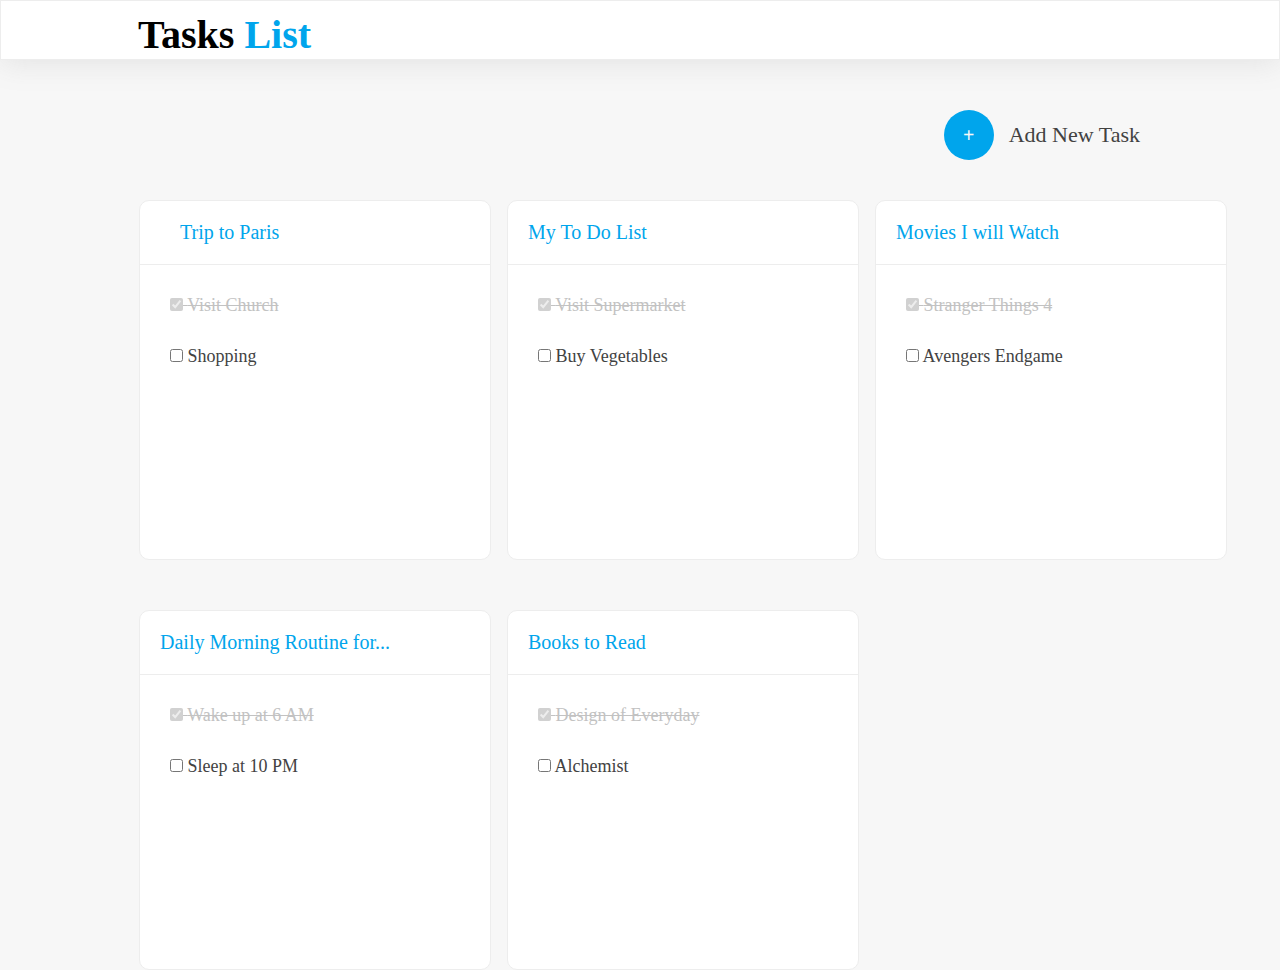
<file: elevation academy/Assignments/html/CSS/TODO-APP-UI-WEB/index.html>
<!DOCTYPE html>
<html lang="en">
	<head>
		<meta charset="UTF-8" />
		<meta http-equiv="X-UA-Compatible" content="IE=edge" />
		<meta name="viewport" content="width=device-width, initial-scale=1.0" />
		<title>Todo App UI Web</title>
		<link rel="stylesheet" href="./styles.css" />
	</head>
	<body>
		<div class="header">
			<div class="head">Tasks <span class="head1"> List</span></div>
		</div>
		<div class="nav navindex">
			<a href="./AddTasks.html" target="_self">
				<div class="icon iconblue">
					<span class="icontext">+</span>
				</div>
			</a>
			<a href="./AddTasks.html" target="_self"> Add New Task</a>
		</div>
		<div class="container containerindex">
			<div class="box boxindex">
				<div class="boxhead">
					<a href="./ViewTask.html" target="_self" id="trip_to_paris">
						Trip to Paris
					</a>
				</div>
				<hr />
				<div class="boxcontent boxcontent1">
					<input
						type="checkbox"
						name="visit church"
						id="church"
						value="visit church"
						checked
						disabled
					/>
					<label for="church">Visit Church</label>
				</div>
				<div class="boxcontent boxcontent2">
					<input
						type="checkbox"
						name="shopping"
						id="shopping"
						value="shopping"
					/>
					<label for="shopping">Shopping</label>
				</div>
			</div>

			<div class="box boxindex">
				<div class="boxhead">My To Do List</div>
				<hr />
				<div class="boxcontent boxcontent1">
					<input
						type="checkbox"
						name="visit supermarket"
						id="supermarket"
						value="visit supermarket"
						checked
						disabled
					/>
					<label for="supermarket">Visit Supermarket</label>
				</div>
				<div class="boxcontent boxcontent2">
					<input
						type="checkbox"
						name="buy vegetables"
						id="buy vegetables"
						value="buy vegetables"
					/>
					<label for="buy vegetables">Buy Vegetables</label>
				</div>
			</div>

			<div class="box boxindex">
				<div class="boxhead">Movies I will Watch</div>
				<hr />
				<div class="boxcontent boxcontent1">
					<input
						type="checkbox"
						name="stranger things 4"
						id="stranger things 4"
						value="stranger things 4"
						checked
						disabled
					/>
					<label for="stranger things 4">Stranger Things 4</label>
				</div>
				<div class="boxcontent boxcontent2">
					<input
						type="checkbox"
						name="avengers endgame"
						id="avengers endgame"
						value="avengers endgame"
					/>
					<label for="avengers endgame">Avengers Endgame</label>
				</div>
			</div>

			<div class="box boxindex">
				<div class="boxhead">Daily Morning Routine for...</div>
				<hr />
				<div class="boxcontent boxcontent1">
					<input
						type="checkbox"
						name="wake up at 6 am"
						id="wake up at 6 am"
						value="wake up at 6 am"
						checked
						disabled
					/>
					<label for="wake up at 6 am">Wake up at 6 AM</label>
				</div>
				<div class="boxcontent boxcontent2">
					<input
						type="checkbox"
						name="sleep at 10 pm"
						id="sleep at 10 pm"
						value="sleep at 10 pm"
					/>
					<label for="sleep at 10 pm">Sleep at 10 PM</label>
				</div>
			</div>

			<div class="box boxindex">
				<div class="boxhead">Books to Read</div>
				<hr />
				<div class="boxcontent boxcontent1">
					<input
						type="checkbox"
						name="design of everyday"
						id="design of everyday"
						value="design of everyday"
						checked
						disabled
					/>
					<label for="design of everyday">Design of Everyday</label>
				</div>
				<div class="boxcontent boxcontent2">
					<input
						type="checkbox"
						name="alchemist"
						id="alchemist"
						value="alchemist"
					/>
					<label for="alchemist">Alchemist</label>
				</div>
			</div>
		</div>
	</body>
</html>
</file>
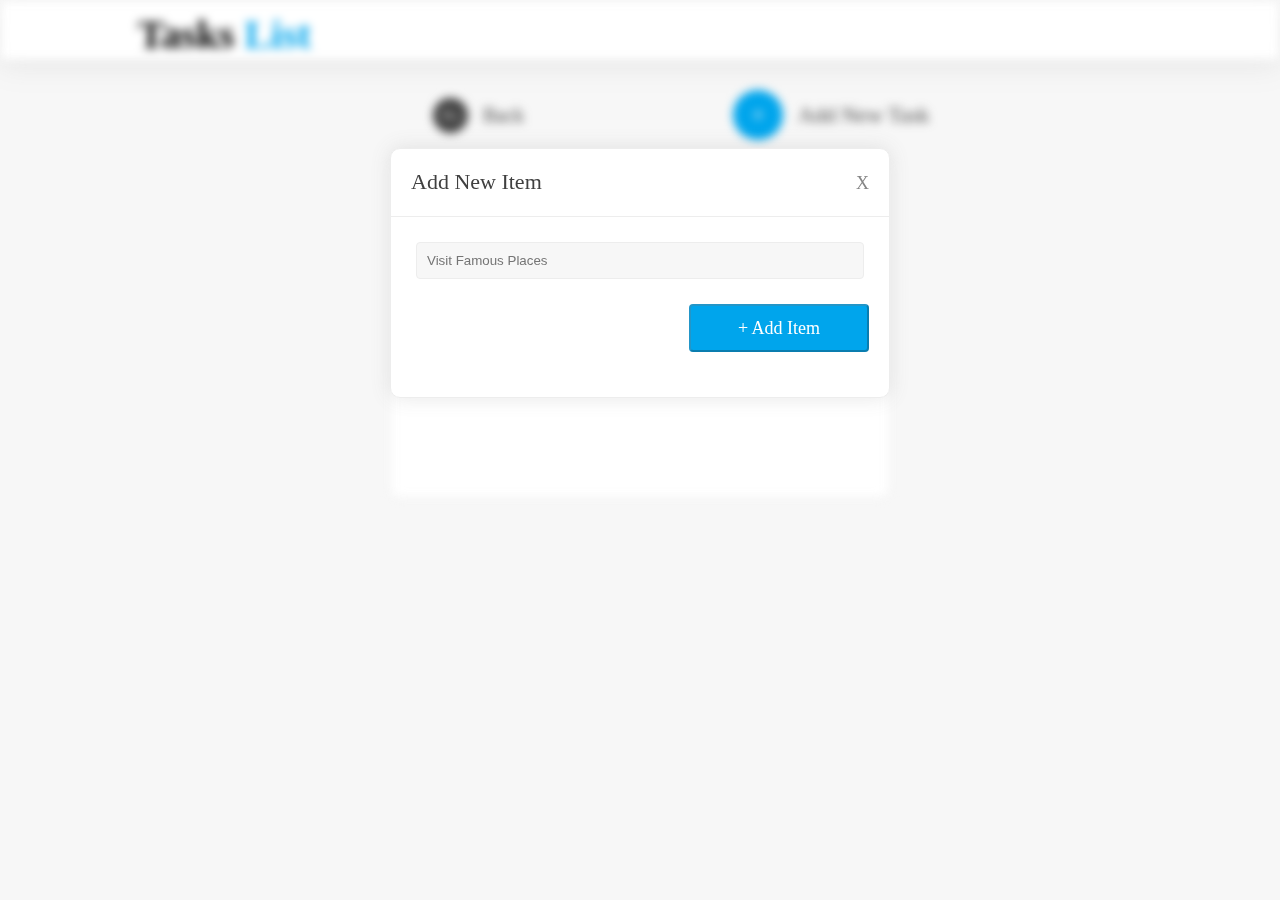
<file: elevation academy/Assignments/html/CSS/TODO-APP-UI-WEB/AddItem.html>
<!DOCTYPE html>
<html lang="en">
	<head>
		<meta charset="UTF-8" />
		<meta http-equiv="X-UA-Compatible" content="IE=edge" />
		<meta name="viewport" content="width=device-width, initial-scale=1.0" />
		<title>Add New Item</title>
		<link rel="stylesheet" href="./styles.css" />
	</head>
	<body>
		<div class="blur">
			<div class="header">
				<div class="head">Tasks <span class="head1"> List</span></div>
			</div>
			<div class="nav navview">
				<a href="./index.html" target="_self">
					<div class="icon iconblack">
						<span class="icontext"><-</span>
					</div>
				</a>
				<a href="./index.html" target="_self" id="back">Back</a>
				<a href="./AddItem.html" target="_self" class="space">
					<div class="icon iconblue">
						<span class="icontext">+</span>
					</div>
				</a>
				<a href="./AddItem.html" target="_self" class="space"> Add New Task</a>
			</div>
			<div class="container1 containerview">
				<div class="box boxview">
					<div class="boxhead">Trip to Paris</div>
					<hr />
					<div class="boxcontent boxcontent1">
						<input
							type="checkbox"
							name="visit church"
							id="church"
							value="visit church"
							checked
							disabled
						/>
						<label for="church">Visit Church</label>
					</div>
					<div class="boxcontent boxcontent2">
						<input
							type="checkbox"
							name="shopping"
							id="shopping"
							value="shopping"
						/>
						<label for="shopping">Shopping</label>
					</div>
				</div>
			</div>
		</div>
		<div class="container1 containeradditem">
			<div class="box1 boxaddtask">
				<div class="boxheadaddtask">
					<div>Add New Item</div>
					<div>
						<a href="./ViewTask.html" target="_self" id="cancelbutton">X</a>
					</div>
				</div>
				<hr />
				<div class="boxcontentaddtask">
					<input
						type="text"
						name="visitfamousplaces"
						id="learnc"
						placeholder="Visit Famous Places"
						disabled
					/>
				</div>
				<div class="button">
					<button type="submit" disabled="disabled">+ Add Item</button>
				</div>
			</div>
		</div>
	</body>
</html>
</file>
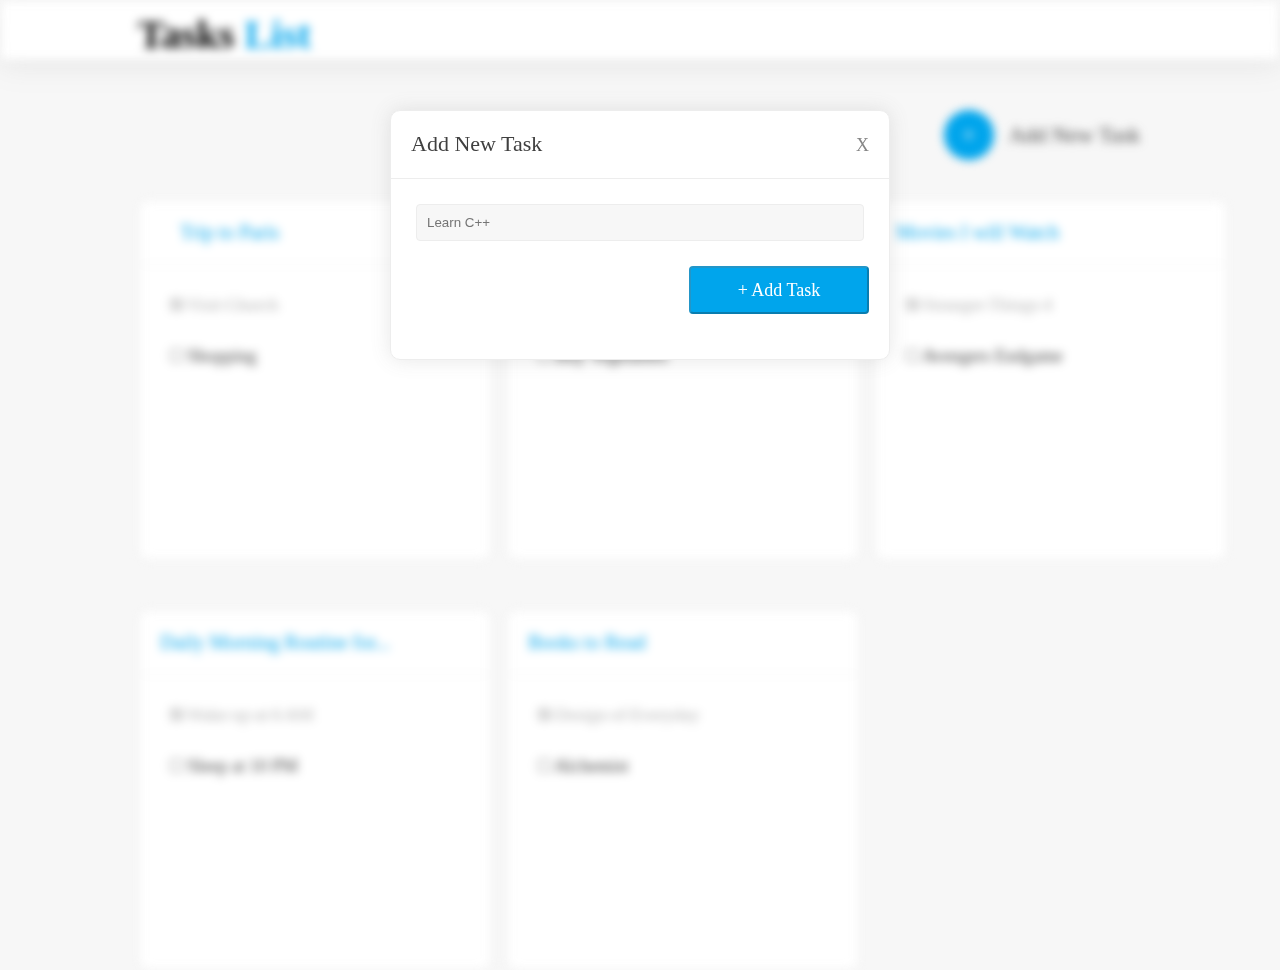
<file: elevation academy/Assignments/html/CSS/TODO-APP-UI-WEB/AddTasks.html>
<!DOCTYPE html>
<html lang="en">
	<head>
		<meta charset="UTF-8" />
		<meta http-equiv="X-UA-Compatible" content="IE=edge" />
		<meta name="viewport" content="width=device-width, initial-scale=1.0" />
		<title>Add New Task</title>
		<link rel="stylesheet" href="./styles.css" />
	</head>
	<body>
		<div class="blur">
			<div class="header">
				<div class="head">Tasks <span class="head1"> List</span></div>
			</div>
			<div class="nav navindex">
				<a href="./AddTasks.html" target="_self">
					<div class="icon iconblue">
						<span class="icontext">+</span>
					</div>
				</a>
				<a href="./AddTasks.html" target="_self"> Add New Task</a>
			</div>
			<div class="container containerindex">
				<div class="box1 boxindex">
					<div class="boxhead">
						<a href="./ViewTask.html" target="_self" id="trip_to_paris">
							Trip to Paris
						</a>
					</div>
					<hr />
					<div class="boxcontent boxcontent1">
						<input
							type="checkbox"
							name="visit church"
							id="church"
							value="visit church"
							checked
							disabled
						/>
						<label for="church">Visit Church</label>
					</div>
					<div class="boxcontent boxcontent2">
						<input
							type="checkbox"
							name="shopping"
							id="shopping"
							value="shopping"
						/>
						<label for="shopping">Shopping</label>
					</div>
				</div>

				<div class="box1 boxindex">
					<div class="boxhead">My To Do List</div>
					<hr />
					<div class="boxcontent boxcontent1">
						<input
							type="checkbox"
							name="visit supermarket"
							id="supermarket"
							value="visit supermarket"
							checked
							disabled
						/>
						<label for="supermarket">Visit Supermarket</label>
					</div>
					<div class="boxcontent boxcontent2">
						<input
							type="checkbox"
							name="buy vegetables"
							id="buy vegetables"
							value="buy vegetables"
						/>
						<label for="buy vegetables">Buy Vegetables</label>
					</div>
				</div>

				<div class="box1 boxindex">
					<div class="boxhead">Movies I will Watch</div>
					<hr />
					<div class="boxcontent boxcontent1">
						<input
							type="checkbox"
							name="stranger things 4"
							id="stranger things 4"
							value="stranger things 4"
							checked
							disabled
						/>
						<label for="stranger things 4">Stranger Things 4</label>
					</div>
					<div class="boxcontent boxcontent2">
						<input
							type="checkbox"
							name="avengers endgame"
							id="avengers endgame"
							value="avengers endgame"
						/>
						<label for="avengers endgame">Avengers Endgame</label>
					</div>
				</div>

				<div class="box1 boxindex">
					<div class="boxhead">Daily Morning Routine for...</div>
					<hr />
					<div class="boxcontent boxcontent1">
						<input
							type="checkbox"
							name="wake up at 6 am"
							id="wake up at 6 am"
							value="wake up at 6 am"
							checked
							disabled
						/>
						<label for="wake up at 6 am">Wake up at 6 AM</label>
					</div>
					<div class="boxcontent boxcontent2">
						<input
							type="checkbox"
							name="sleep at 10 pm"
							id="sleep at 10 pm"
							value="sleep at 10 pm"
						/>
						<label for="sleep at 10 pm">Sleep at 10 PM</label>
					</div>
				</div>

				<div class="box1 boxindex">
					<div class="boxhead">Books to Read</div>
					<hr />
					<div class="boxcontent boxcontent1">
						<input
							type="checkbox"
							name="design of everyday"
							id="design of everyday"
							value="design of everyday"
							checked
							disabled
						/>
						<label for="design of everyday">Design of Everyday</label>
					</div>
					<div class="boxcontent boxcontent2">
						<input
							type="checkbox"
							name="alchemist"
							id="alchemist"
							value="alchemist"
						/>
						<label for="alchemist">Alchemist</label>
					</div>
				</div>
			</div>
		</div>
		<div class="container1 containeraddtask">
			<div class="box1 boxaddtask">
				<div class="boxheadaddtask">
					<div>Add New Task</div>
					<div>
						<a href="./index.html" target="_self" id="cancelbutton">X</a>
					</div>
				</div>
				<hr />
				<div class="boxcontentaddtask">
					<input
						type="text"
						name="learnc++"
						id="learnc"
						placeholder="Learn C++"
						disabled
					/>
				</div>
				<div class="button">
					<button type="submit" disabled="disabled">+ Add Task</button>
				</div>
			</div>
		</div>
	</body>
</html>
</file>
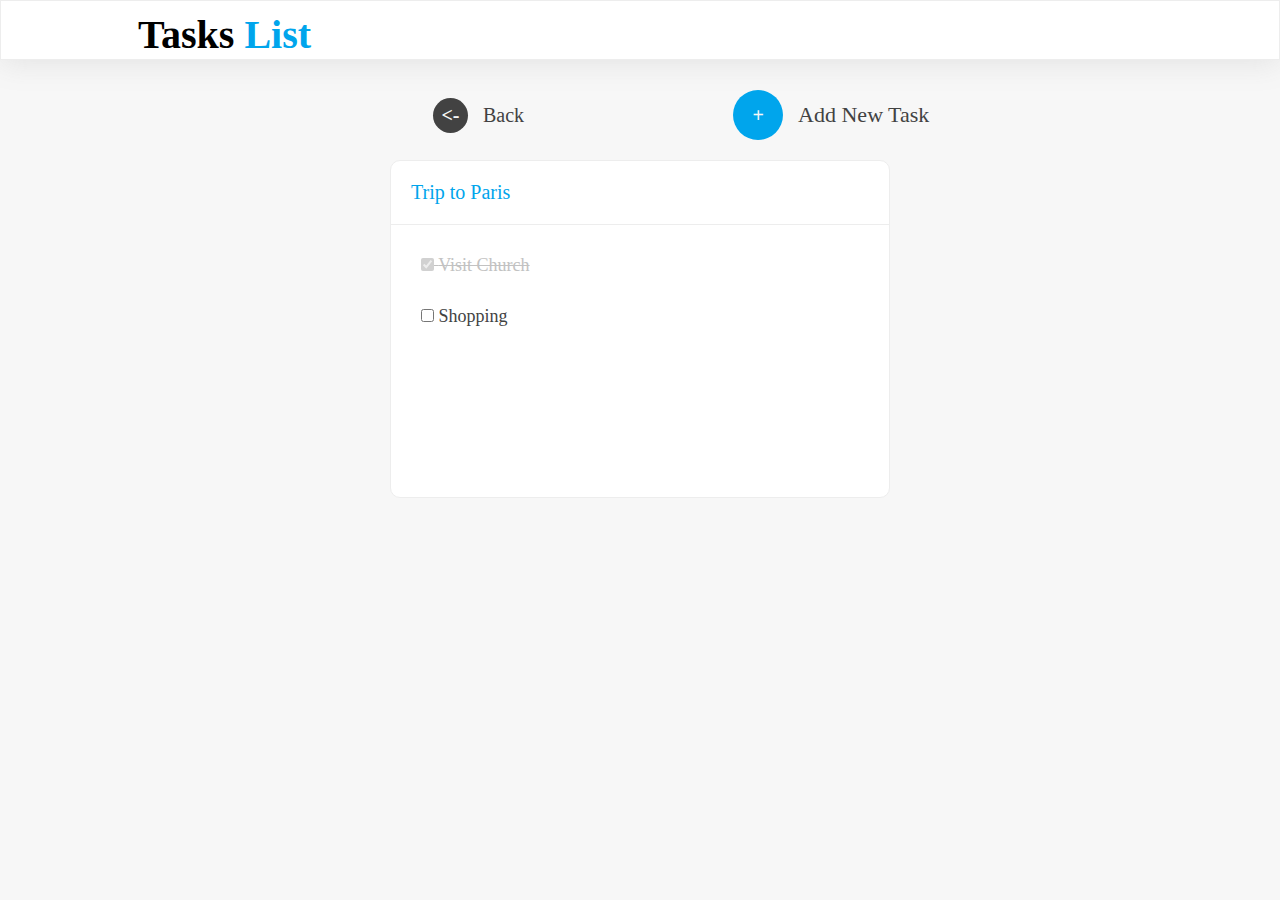
<file: elevation academy/Assignments/html/CSS/TODO-APP-UI-WEB/ViewTask.html>
<!DOCTYPE html>
<html lang="en">
	<head>
		<meta charset="UTF-8" />
		<meta http-equiv="X-UA-Compatible" content="IE=edge" />
		<meta name="viewport" content="width=device-width, initial-scale=1.0" />
		<title>View Tasks</title>
		<link rel="stylesheet" href="./styles.css" />
	</head>
	<body>
		<div class="header">
			<div class="head">Tasks <span class="head1"> List</span></div>
		</div>
		<div class="nav navview">
			<a href="./index.html" target="_self">
				<div class="icon iconblack">
					<span class="icontext"><-</span>
				</div>
			</a>
			<a href="./index.html" target="_self" id="back">Back</a>
			<a href="./AddItem.html" target="_self" class="space">
				<div class="icon iconblue">
					<span class="icontext">+</span>
				</div>
			</a>
			<a href="./AddItem.html" target="_self" class="space"> Add New Task</a>
		</div>
		<div class="container1 containerview">
			<div class="box boxview">
				<div class="boxhead">Trip to Paris</div>
				<hr />
				<div class="boxcontent boxcontent1">
					<input
						type="checkbox"
						name="visit church"
						id="church"
						value="visit church"
						checked
						disabled
					/>
					<label for="church">Visit Church</label>
				</div>
				<div class="boxcontent boxcontent2">
					<input
						type="checkbox"
						name="shopping"
						id="shopping"
						value="shopping"
					/>
					<label for="shopping">Shopping</label>
				</div>
			</div>
		</div>
	</body>
</html>
</file>
<file: elevation academy/Assignments/html/CSS/TODO-APP-UI-WEB/styles.css>
*{
	margin: 0;
	padding: 0;
	box-sizing: border-box;
}
body {
	background-color: #f7f7f7;
}
a {
	text-decoration: none;
	font: normal normal normal 22px/26px Inter;
	color: #424242;
}
hr {
	display: block;
	border: 0;
	border-top: 1px solid #ededed;
}
button {
	background-color: #00a5ec;
	width: 180px;
	height: 48px;
	color: #ffffff;
	text-align: center;
	border-radius: 4px;
	font: normal normal normal 18px Inter;
}
.header {
	background-color: white;
	border: 1px solid #ededed;
	padding: 10px;
	position: relative;
	height: 60px;
	font: normal normal bold 40px Inter;
	box-shadow: 0px 3px 30px #7b7b7b29;
}
.head {
	position: absolute;
	left: 137px;
}
.head1 {
	color: #00a5ec;
}
.nav {
	display: flex;
	flex-wrap: wrap;
	align-items: center;
	column-gap: 15px;
	position: relative;
	font: normal normal normal 22px Inter;
}
.navindex {
	justify-content: flex-end;
	right: 140px;
	top: 50px;
	bottom: 50px;
}
.navview {
	left: 433px;
	top: 90px;
	position: absolute;
}
.icon {
	border-radius: 50%;
	display: flex;
	flex-wrap: wrap;
	align-items: center;
	justify-content: center;
}
.iconblue {
	width: 50px;
	height: 50px;
	background-color: #00a5ec;
}
.iconblack {
	width: 35px;
	height: 35px;
	background-color: #424242;
}
.icontext {
	font-size: 20px;
	font-weight: bolder;
	color: #f7f7f7;
}
.container {
	display: flex;
	flex-wrap: wrap;
	position: absolute;
}
.container1 {
	display: flex;
	flex-wrap: wrap;
	position: relative;
}
.containerindex {
	row-gap: 50px;
	column-gap: 16px;
	left: 139px;
	top: 200px;
}
.containerview {
	justify-content: center;
	top: 100px;
}
.containeraddtask {
	justify-content: center;
}
.containeradditem {
	justify-content: center;
	bottom: 250px;
}
.box,
.box1 {
	background-color: white;
	border-radius: 10px;
	border: 1px solid #ededed;
}
.boxindex {
	width: 352px;
	height: 360px;
}
.boxview {
	width: 500px;
	height: 338px;
}
.boxaddtask {
	width: 500px;
	height: 250px;
	box-shadow: 0px 0px 20px #67676729;
}

.box:hover {
	transition: 0.3s;
	box-shadow: 0px 0px 10px 10px #7b7b7b29;
}
.boxhead,
#trip_to_paris {
	padding: 20px;
	color: #00a5ec;
	font: normal normal 20px Inter;
}
.boxheadaddtask {
	padding: 20px;
	color: #404040;
	font: normal normal 22px Inter;
	display: flex;
	flex-wrap: wrap;
	justify-content: space-between;
}
.boxcontent {
	font: normal normal normal 18px Inter;
	padding: 30px;
}
.boxcontent1 {
	color: #c2c2c2;
	text-decoration: line-through;
}
.boxcontent2 {
	color: #424242;
	padding-top: 0;
}
.button {
	display: flex;
	justify-content: flex-end;
	position: relative;
	right: 20px;
}
.boxcontentaddtask {
	padding: 25px;
}
#learnc {
	width: 100%;
	padding: 10px;
	color: #858585;
	background-color: #f7f7f7;
	border: 1px solid #ededed;
	border-radius: 4px;
}
#back {
	font: normal normal normal 20px/24px Inter;
}
#cancelbutton {
	color: #858585;
	font-weight: 200;
	font-size: 18px;
}
.space {
	position: relative;
	left: 194px;
}
.blur {
	filter: blur(5px);
}
</file>
